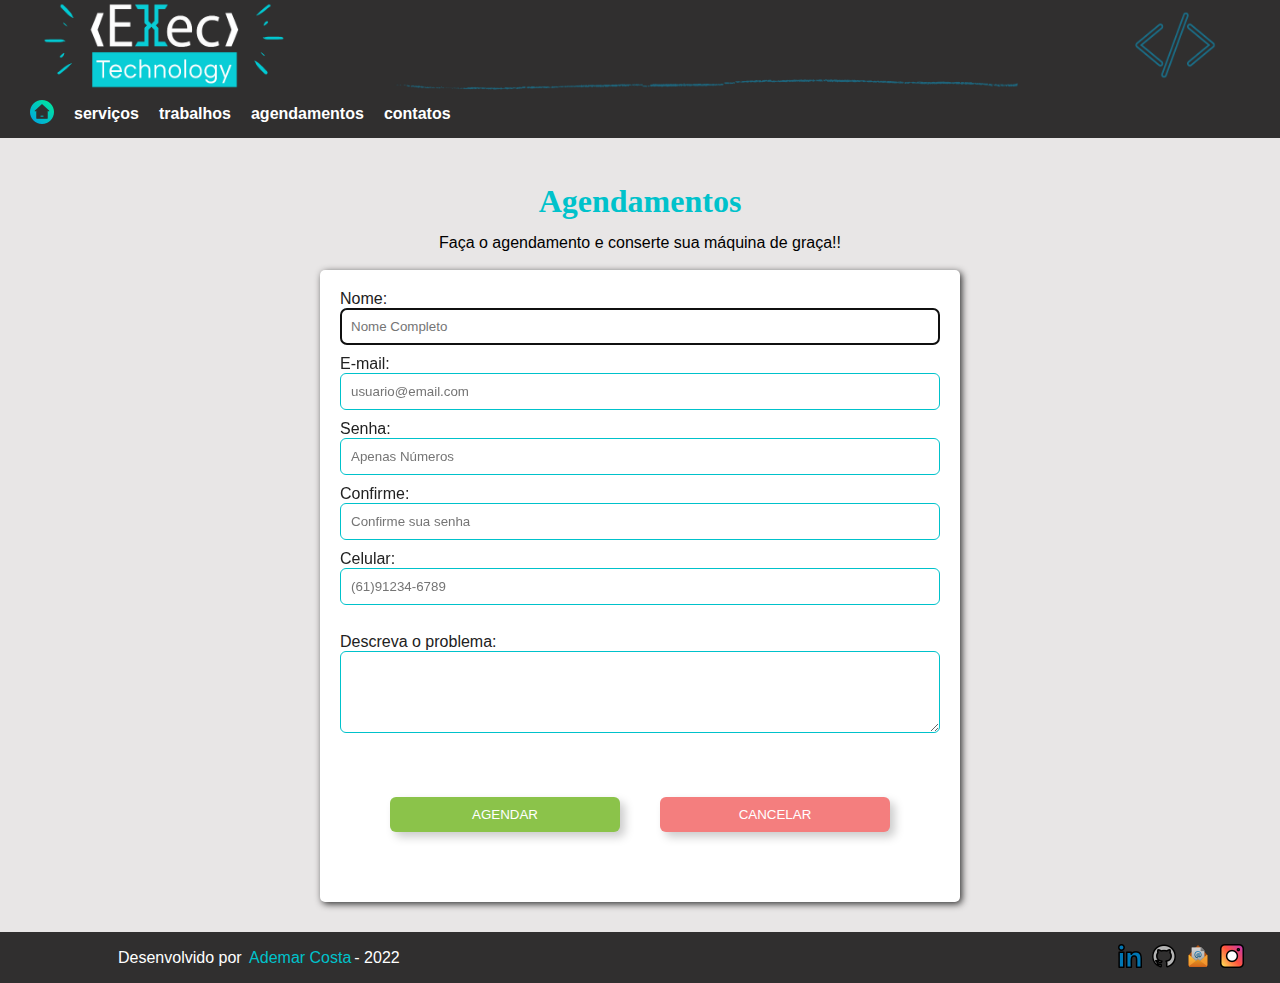
<file: agendamentos.html>
<!DOCTYPE html>
<html lang="pt-br">
    <head>
        <meta charset="UTF-8">
        <meta name="author" content="Ademar Costa">
        <meta name="keywords" content="tecnologia, suporte, manuteção, desenvolvimento, consultoria">
        <meta name="description" content="Mundo da Tecnologia">
        <link rel="stylesheet" href="style.css">
        <link rel="shortcut icon" href="icon/favicon.png">
        <title>Agendamentos</title>
    </head>
    <body>
        <header>    
            <img id="banner" src="img/banner.png" alt="banner">
        </header>
        <nav>
            <a class="menu" href="index.html"><img src="icon/home.png" alt="home" title="Home"></a>
            <a class="menu" href="#">serviços</a>
            <a class="menu" href="#">trabalhos</a>
            <a class="menu" href="#">agendamentos</a>
            <a class="menu" href="#">contatos</a>
        </nav>
        <section id="formulario">
            <h1>Agendamentos</h1>
            <p>
                Faça o agendamento e conserte sua máquina de graça!!
            </p>
            <form name="form-agenda" action="" method="">
                <label for="nome">Nome: </label>
                <br>
                <input type="text" name="nome" placeholder="Nome Completo" autofocus required size="50" maxlength="50"/>
                
                <label for="email">E-mail: </label>
                <br>
                <input type="email" name="email" placeholder="usuario@email.com" required size="50" maxlength="50">
                
                <label for="senha">Senha: </label>
                <br>
                <input type="password" name="senha" placeholder="Apenas Números" required size="30" maxlength="10">
                
                <label for="senha">Confirme: </label>
                <br> 
                <input type="password" name="senha" placeholder="Confirme sua senha" required size="30" maxlength="10">
               
                <label for="Celular">Celular: </label>
                <br>
                <input type="tel" name="celular" placeholder="(61)91234-6789" size="30" maxlength="14" pattern="^\(?\d{2}\)\d{5}[-\s]\d{4}.*?$">
                <br>
                <br>

                <label for="msg">Descreva o problema:</label><br/>
			    <textarea id="msg" cols="80" rows="4"></textarea>
                <div id="botoes">
                    <input type="submit" name="bt-agendar" value="AGENDAR"/>
                    <input type="reset" name="bt-CANCELAR" value="CANCELAR"/>
                </div>
            </form>
        </section>
        <footer>
            <div>
                <p>Desenvolvido por <a href="http://instagram.com/ademar_costa" target="_blank">Ademar Costa</a>- 2022</p>
            </div>
            <div>
                <a href="https://www.linkedin.com/in/ademar-costa-264612202/" target="_blank" title="Linkedin"><img src="icon/linkedin.png" alt="Linkedin"></a>
                <a href="https://github.com/ademar-costa" target="_blank" title="GitHub"><img src="icon/github.png" alt="GitHub" ></a>
                <a href="mailto:ademar_coosta@hotmail.com?subject=Contato" title="E-mail"> <img src="icon/marketing-de-email.png" alt="Email"></a>
                <a href="https://www.instagram.com/exec.tec/?hl=en" target="_blank"><img src="icon/instagram.png" alt="Instagram" title="Instagram"></a>   
            </div>
        </footer>
    </body>
</html>
</file>
<file: style.css>
*{margin: 0; padding: 0}

@import url('https://fonts.googleapis.com/css2?family=Coda&family=Roboto:wght@100&display=swap');
/*
    font-family: 'Coda', cursive;
    font-family: 'Roboto', sans-serif;
*/
body{
    background-color: #E8E6E6;
    
}
h1, h2, h3{/* Texto e Títulos*/
    font-family: 'Coda', cursive;
    color: #00C2CB;
    text-align: center;
    margin: 15px;
}
h2{
    text-align: left;
}
h3{
    margin-bottom: 10px;
    text-align: center;
}
p{
    font-family: 'Roboto', sans-serif;
    margin: 15px;
    text-align: justify;
    line-height: 15px;
}
header, #banner{
    width: 100%;
    height: 90px;
}

nav{/* Barra de Navegação*/
    background-color: #302F2F;
	padding: 10px;
    align-items: center;
    display: flex;
}
nav .menu{
    font-weight: bold;
    color: white;
    text-decoration: none;
    padding: 0%;
    margin: 0 0 0 20px;
    font-family: 'Roboto', sans-serif;
}

nav a:hover{
    transition: 1s;
    color: #00C2CB;
}
article{
    justify-content: center;
    background-color: #fff;
    margin: 50px 180px 60px 180px;
    padding: 10px;
    border-radius: 5px;
    box-shadow: 2px 2px 7px #000000;
}
#formulario{
    padding: 30px 0;
}
#formulario p{
    text-align: center;
    margin-bottom: 20px;
}
form{
    background-color: #fff;
    width: 600px;
    margin: 0 auto;
    padding: 20px;
    border-radius: 5px;
    box-shadow: 2px 2px 7px #302F2F;
}
input, textarea{
    width: 100%;
    margin-bottom: 10px;
    font-family: 'Roboto', sans-serif;
    padding: 10px;
    box-sizing: border-box;
    border: 1px solid #00C2CB;
    border-radius: 6px;
}
label{
    font-family: 'Roboto', sans-serif;
    color: #212121;
    
}
#botoes{/*Botões da página de agendamento "AGENDAR e CANCELAR"*/
    display: flex;
    margin: 30px;
}
input[type="submit"], input[type="reset"]{
    margin: 20px;
    background-color: #8BC34A;
    color: #fff;
    border: none;
    box-shadow: 5px 5px 10px #ccc;
}
input[type="reset"]{
    background-color: #F47E7E;
}

#servico{/*Serviços*/
	background-color: #302F2F;
    padding: 20px 0 35px 0;
}
#servico h2{
	color: #00C2CB;
}
#servico p{
	color: #fff;
	margin-top: 15px;
}
ul{
	list-style-type: circle;
	padding: 20px  50px;
}

li{
	font: 1.2rem 'Roboto', sans-serif;
	color: #FFF;
	margin-bottom: 10px;
}  
#container{/*Trabalhos*/
    display: flex;
    justify-content: center;
    padding: 20px 0 35px 0;
}
.card{
    background-color: #fff;
    width: 20%;
    margin: 10px;
    border-radius: 5px;
    box-shadow: 2px 2px 7px #000000;
}
.img-card{
    border-radius: 5px 5px 0 0; 
}
.card-tex{
    padding: 20px;
    text-align: center;
}
/*div de video*/

#comunidade p{
    text-align: justify;
}
#container-comun{
    display: flex;
}
.comun{
    padding: 50px;
}
video{
    width: 320px;
    height: 320px;
}
footer{
    background-color:#302F2F; 
    padding: 50px 200px;
    color: #fff;
    display: flex;
    align-items: center;
}

footer, a{
    padding: 3px; 
}

footer p{
    padding-left: 100px;
    padding-right: 700px;
}
footer :link{
    color: #00C2CB; 
    text-decoration: none;
}
footer :visited {
    color: rgb(156, 194, 209);
    text-decoration: none;
}
</file>
